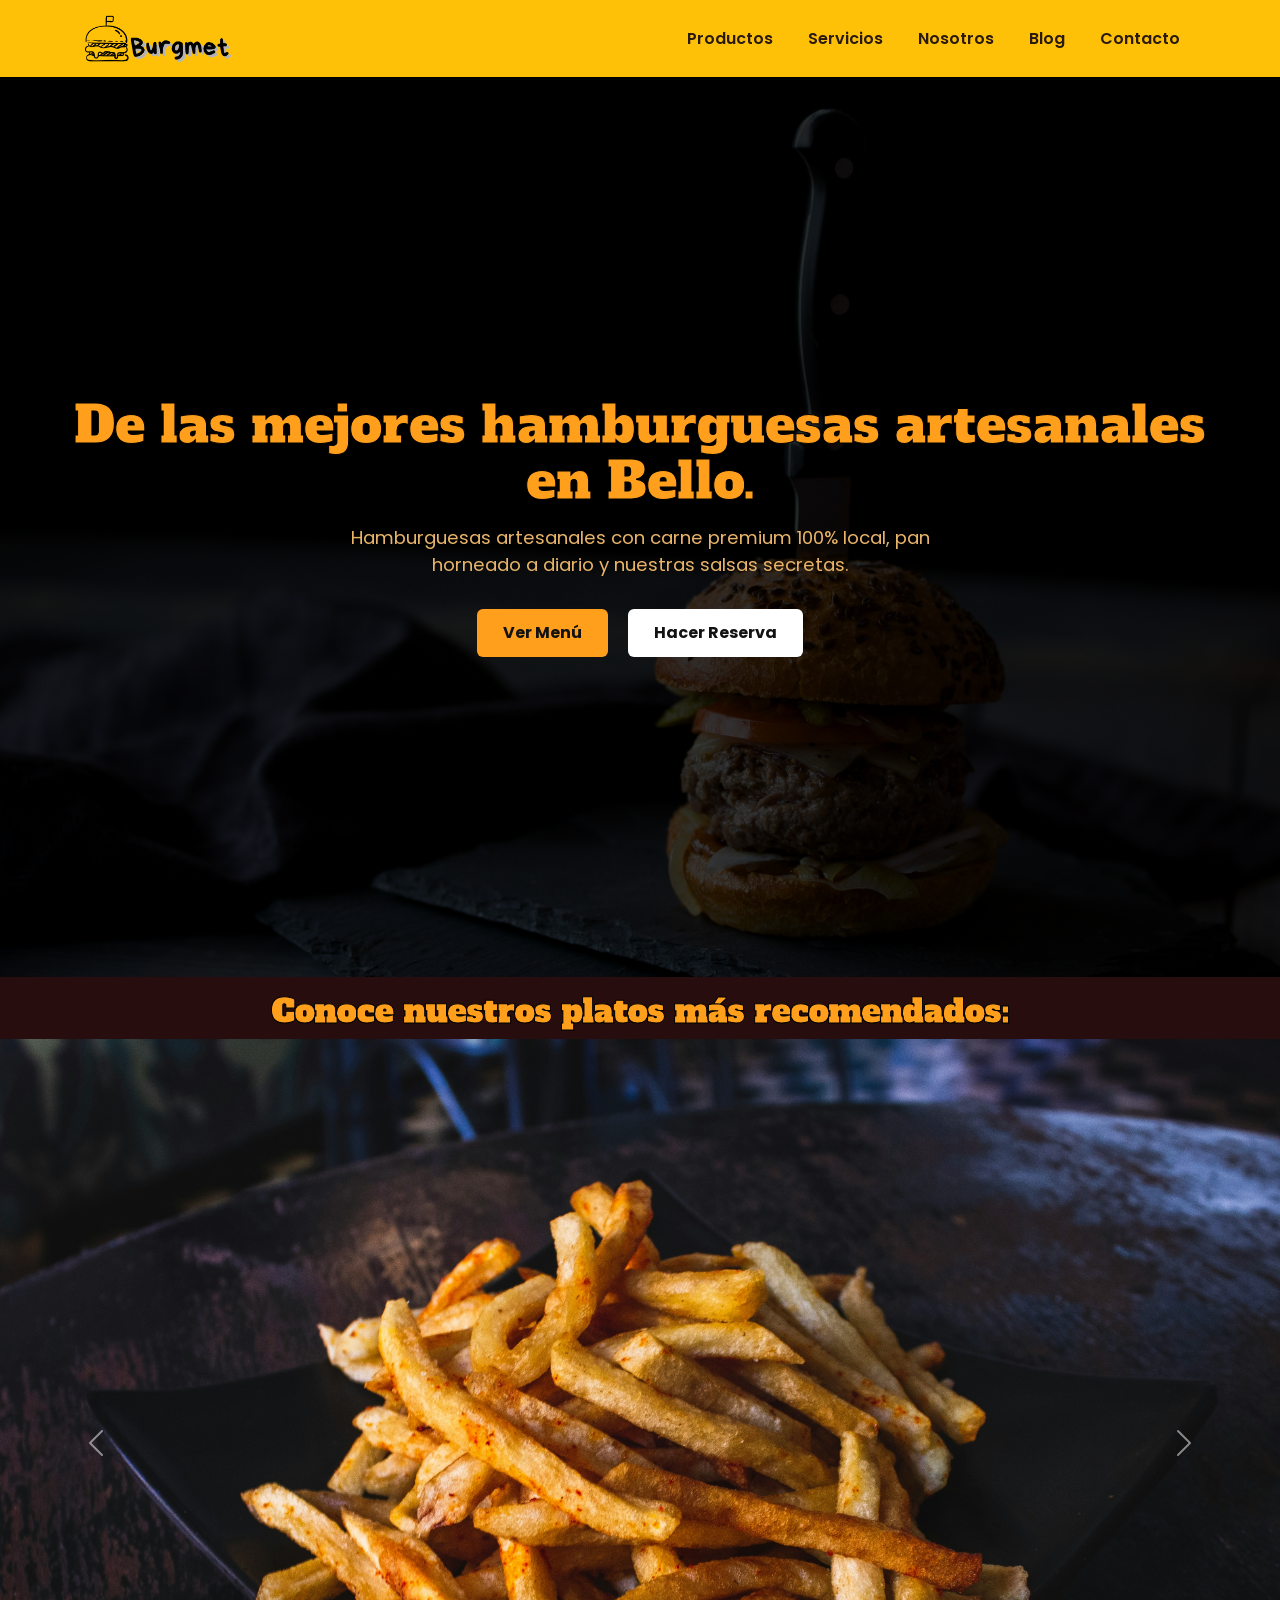
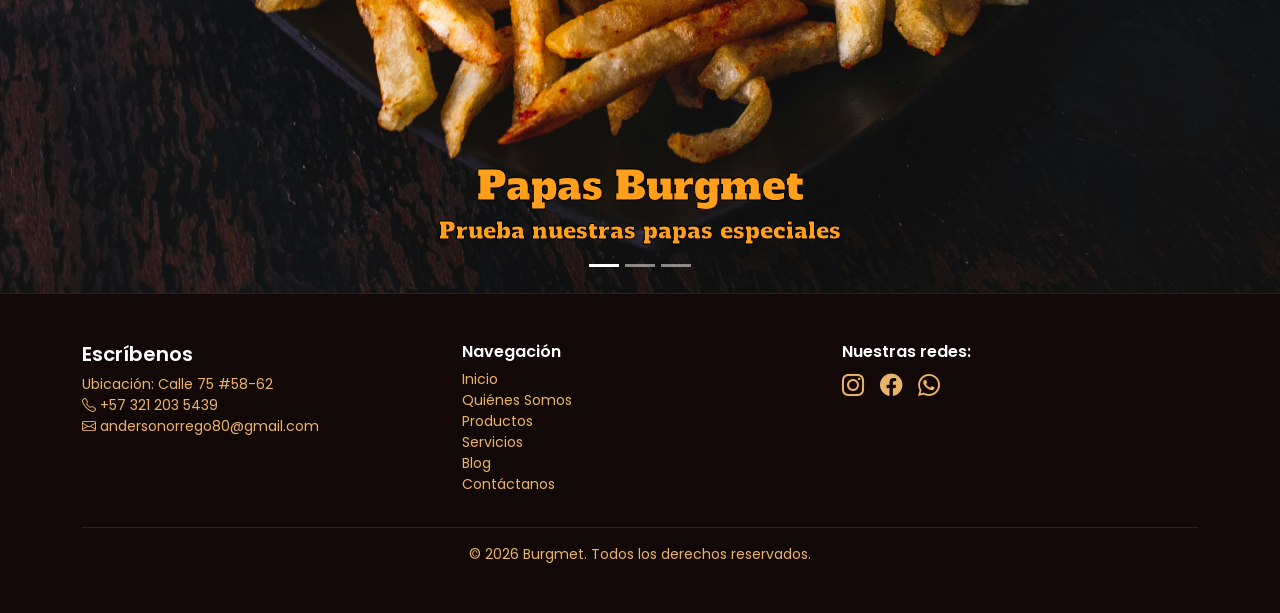
<file: index.html>
<!DOCTYPE html>
<html lang="es">
<head>
  <meta charset="UTF-8" />
  <meta name="viewport" content="width=device-width, initial-scale=1.0" />
  <title>Burgmet | Inicio</title>
  <link rel="icon" href="img/Burgmet ico.png" type="image/x-icon">
<!--Enlaces de Bootstrap y CSS-->
  <link href="https://cdn.jsdelivr.net/npm/bootstrap@5.3.8/dist/css/bootstrap.min.css" rel="stylesheet"
    integrity="sha384-sRIl4kxILFvY47J16cr9ZwB07vP4J8+LH7qKQnuqkuIAvNWLzeN8tE5YBujZqJLB" crossorigin="anonymous" />

  <link href="https://cdn.jsdelivr.net/npm/bootstrap-icons@1.11.3/font/bootstrap-icons.css" rel="stylesheet">

  <link rel="stylesheet" href="styles.css" />

  <script
    src="https://cdn.jsdelivr.net/npm/bootstrap@5.3.8/dist/js/bootstrap.bundle.min.js"
    integrity="sha384-FKyoEForCGlyvwx9Hj09JcYn3nv7wiPVlz7YYwJrWVcXK/BmnVDxM+D2scQbITxI"
    crossorigin="anonymous"></script>
</head>
<body>

<!--Header-->
<nav class="navbar navbar-expand-lg bg-warning sticky-top shadow-sm">
  <div class="container">
    <a class="navbar-brand" href="index.html">
      <img src="img/Burgmet (1).png" alt="Logo Burgmet" width="150" height="50" class="d-inline-block align-text-top">
    </a>
    <button class="navbar-toggler" type="button" data-bs-toggle="collapse" data-bs-target="#navbarNav">
      <span class="navbar-toggler-icon"></span>
    </button>
    <div class="collapse navbar-collapse" id="navbarNav">
      <ul class="navbar-nav ms-auto text-center">
        <li class="nav-item"><a class="nav-link" href="productos.html">Productos</a></li>
        <li class="nav-item"><a class="nav-link" href="servicios.html">Servicios</a></li>
        <li class="nav-item"><a class="nav-link" href="nosotros.html">Nosotros</a></li>
        <li class="nav-item"><a class="nav-link" href="blog.html">Blog</a></li>
        <li class="nav-item"><a class="nav-link" href="contacto.html">Contacto</a></li>
      </ul>
    </div>
  </div>
</nav>

<!-- Principal -->
<section class="hero">
  <div class="hero-content ps-5 pe-5">
    <h1>De las mejores hamburguesas artesanales en Bello.</h1>
    <p>Hamburguesas artesanales con carne premium 100% local, pan horneado a diario y nuestras salsas secretas.</p>
    <div class="hero-buttons">
      <a href="productos.html" class="btn-primary">Ver Menú</a>
      <a href="contacto.html" class="btn-secondary">Hacer Reserva</a>
    </div>
  </div>
</section>

<!-- Carrusel-->
<div id="carrusel" class="carousel slide" data-bs-ride="carousel">
  <div class="container-fluid mt-3 text-center">
    <h2><strong>Conoce nuestros platos más recomendados:</strong></h2>
  </div>
  <div class="carousel-indicators">
    <button type="button" data-bs-target="#carrusel" data-bs-slide-to="0" class="active"></button>
    <button type="button" data-bs-target="#carrusel" data-bs-slide-to="1"></button>
    <button type="button" data-bs-target="#carrusel" data-bs-slide-to="2"></button>
  </div>
  <div class="carousel-inner">
    <div class="carousel-item active">
      <img src="img/patatas.jpg" alt="Papas Burgmet" class="d-block" style="width:100%">
      <div class="carousel-caption">
        <h1>Papas Burgmet</h1>
        <h2>Prueba nuestras papas especiales</h2>
      </div>
    </div>
    <div class="carousel-item">
      <img src="img/doble carbon.jpg" alt="Doble" class="d-block" style="width:100%">
      <div class="carousel-caption">
        <h1>Doble Carbón</h1>
        <h2>Prueba nuestra mejor opción</h2>
      </div>
    </div>
    <div class="carousel-item">
      <img src="img/combo.jpg" alt="Combo Burgmet" class="d-block" style="width:100%">
      <div class="carousel-caption">
        <h1>Combo Burgmet</h1>
        <h2>¿Qué tal un buen combo?</h2>
      </div>
    </div>
  </div>
  <button class="carousel-control-prev" type="button" data-bs-target="#carrusel" data-bs-slide="prev">
    <span class="carousel-control-prev-icon"></span>
  </button>
  <button class="carousel-control-next" type="button" data-bs-target="#carrusel" data-bs-slide="next">
    <span class="carousel-control-next-icon"></span>
  </button>
</div>

<!--Footer-->
<footer class="site-footer py-5">
  <div class="container">
    <div class="row g-4">
      <div class="col-md-4">
        <h3 class="h5 text-white">Escríbenos</h3>
        <p class="small">Ubicación: Calle 75 #58-62<br>
          <i class="bi bi-telephone"></i> +57 321 203 5439<br>
          <i class="bi bi-envelope"></i> andersonorrego80@gmail.com
        </p>
      </div>
      <div class="col-md-4">
        <h3 class="h6 text-white">Navegación</h3>
        <ul class="list-unstyled small">
          <li><a href="index.html">Inicio</a></li>
          <li><a href="nosotros.html">Quiénes Somos</a></li>
          <li><a href="productos.html">Productos</a></li>
          <li><a href="servicios.html">Servicios</a></li>
          <li><a href="blog.html">Blog</a></li>
          <li><a href="contacto.html">Contáctanos</a></li>
        </ul>
      </div>
      <div class="col-md-4">
        <h3 class="h6 text-white">Nuestras redes:</h3>
        <div class="social-icons mb-3">
          <a href="https://www.instagram.com" target="_blank" rel="noopener" aria-label="Instagram"><i class="bi bi-instagram"></i></a>
          <a href="https://www.facebook.com" target="_blank" rel="noopener" aria-label="Facebook"><i class="bi bi-facebook"></i></a>
          <a href="https://wa.me/573212035439" target="_blank" rel="noopener" aria-label="WhatsApp"><i class="bi bi-whatsapp"></i></a>
        </div>
      </div>
    </div>
    <hr class="border-secondary">
    <p class="small text-center mb-0">&copy; <span id="anioActual">2026</span> Burgmet. Todos los derechos reservados.</p>
  </div>
</footer>

<script>
  document.getElementById('anioActual').textContent = new Date().getFullYear();
</script>
</body>
</html>
</file>
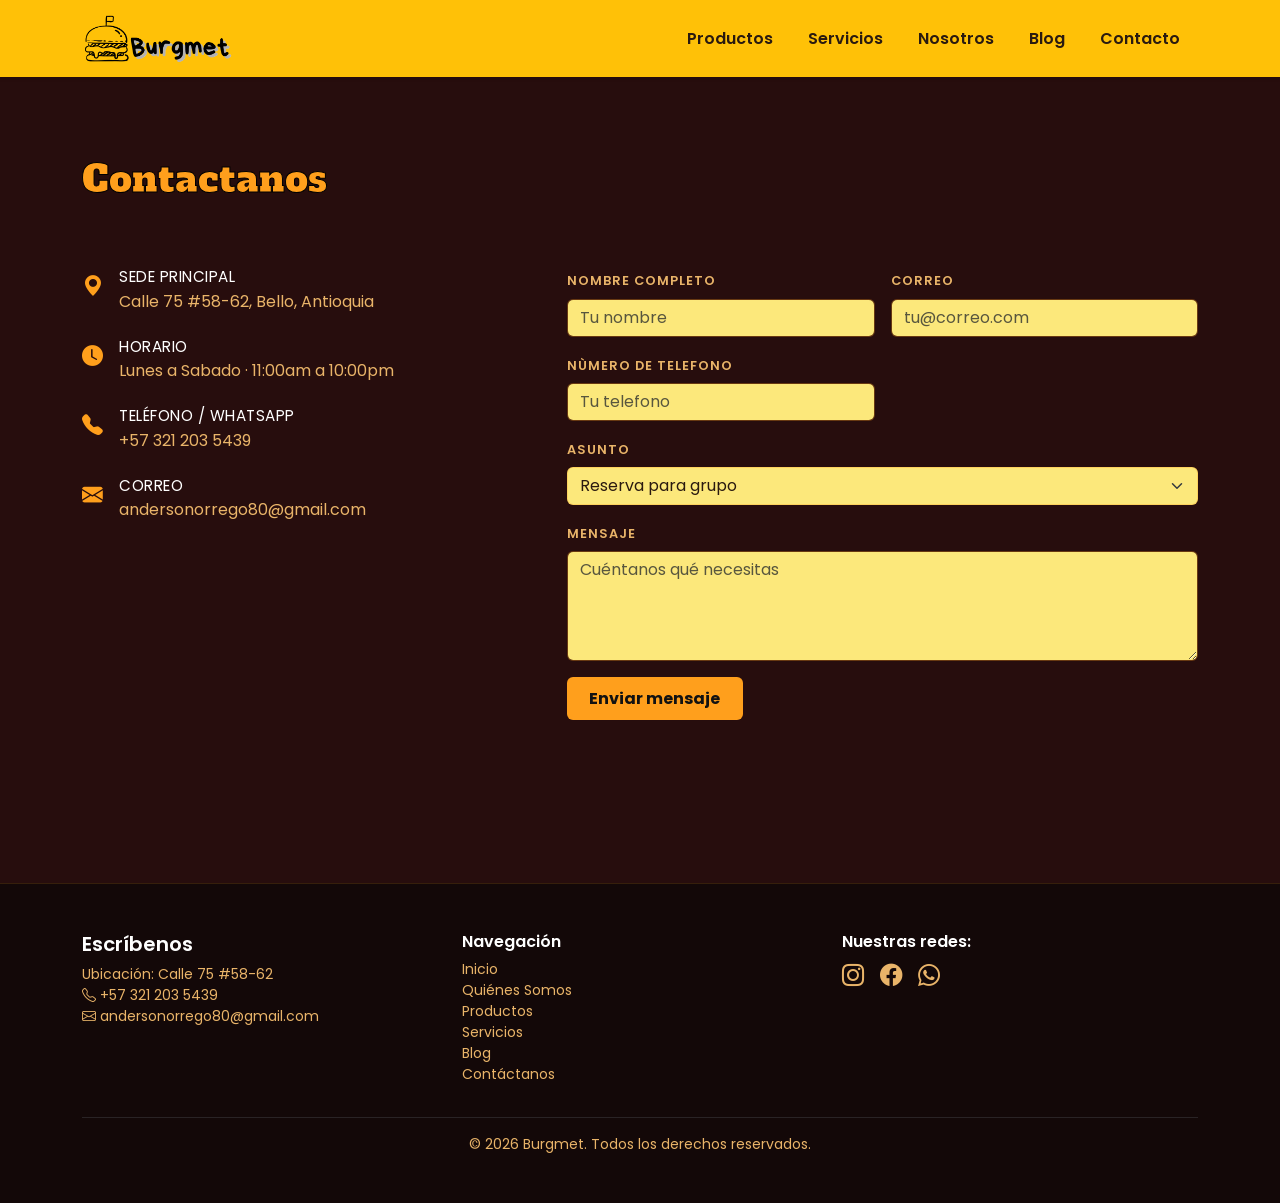
<file: contacto.html>
<!DOCTYPE html>
<html lang="es">

<head>
  <meta charset="UTF-8" />
  <meta name="viewport" content="width=device-width, initial-scale=1.0" />
  <title>Burgmet | Contacto</title>
  <link rel="icon" href="img/Burgmet ico.png" type="image/x-icon">

  <link href="https://cdn.jsdelivr.net/npm/bootstrap@5.3.8/dist/css/bootstrap.min.css" rel="stylesheet"
    integrity="sha384-sRIl4kxILFvY47J16cr9ZwB07vP4J8+LH7qKQnuqkuIAvNWLzeN8tE5YBujZqJLB" crossorigin="anonymous" />
  <link href="https://cdn.jsdelivr.net/npm/bootstrap-icons@1.11.3/font/bootstrap-icons.css" rel="stylesheet">
  <link rel="stylesheet" href="styles.css" />

  <script src="https://cdn.jsdelivr.net/npm/bootstrap@5.3.8/dist/js/bootstrap.bundle.min.js"
    integrity="sha384-FKyoEForCGlyvwx9Hj09JcYn3nv7wiPVlz7YYwJrWVcXK/BmnVDxM+D2scQbITxI"
    crossorigin="anonymous"></script>
</head>

<body>
  <nav class="navbar navbar-expand-lg bg-warning sticky-top shadow-sm">
    <div class="container">
      <a class="navbar-brand" href="index.html">
        <img src="img/Burgmet (1).png" alt="Logo Burgmet" width="150" height="50" class="d-inline-block align-text-top">
      </a>
      <button class="navbar-toggler" type="button" data-bs-toggle="collapse" data-bs-target="#navbarNav">
        <span class="navbar-toggler-icon"></span>
      </button>
      <div class="collapse navbar-collapse" id="navbarNav">
        <ul class="navbar-nav ms-auto text-center">
          <li class="nav-item"><a class="nav-link" href="productos.html">Productos</a></li>
          <li class="nav-item"><a class="nav-link" href="servicios.html">Servicios</a></li>
          <li class="nav-item"><a class="nav-link" href="nosotros.html">Nosotros</a></li>
          <li class="nav-item"><a class="nav-link" href="blog.html">Blog</a></li>
          <li class="nav-item"><a class="nav-link" href="contacto.html">Contacto</a></li>
        </ul>
      </div>
    </div>
  </nav>
  
  <main>

<!--Pagina de contacto con Form y Mapa -->
    <section id="contacto" class="section-pad">
      <div class="container">
        <div class="row mb-5">
          <div class="col-lg-7">
            <h2 class="section-title">Contactanos</h2>
          </div>
        </div>
        <div class="row g-5">
          <div class="col-lg-5">
            <div class="contact-info-item">
              <i class="bi bi-geo-alt-fill"></i>
              <div>
                <h4>Sede principal</h4>
                <p>Calle 75 #58-62, Bello, Antioquia</p>
              </div>
            </div>
            <div class="contact-info-item">
              <i class="bi bi-clock-fill"></i>
              <div>
                <h4>Horario</h4>
                <p>Lunes a Sabado · 11:00am a 10:00pm</p>
              </div>
            </div>
            <div class="contact-info-item">
              <i class="bi bi-telephone-fill"></i>
              <div>
                <h4>Teléfono / WhatsApp</h4>
                <p>+57 321 203 5439</p>
              </div>
            </div>
            <div class="contact-info-item">
              <i class="bi bi-envelope-fill"></i>
              <div>
                <h4>Correo</h4>
                <p>andersonorrego80@gmail.com</p>
              </div>
            </div>
            <div class=" mt-4">
              <iframe
                src="https://www.google.com/maps/embed?pb=!1m18!1m12!1m3!1d76.85838955416921!2d-75.56242281080004!3d6.351573076089396!2m3!1f5.235286699201611!2f40.27489618191394!3f0!3m2!1i1024!2i768!4f52.21166669142126!3m3!1m2!1s0x8e442fc7fbc1d4bd%3A0x7075f4639f03710c!2sCl.%2075%20%23%2058-62%2C%20Ducado%2C%20Bello%2C%20Antioquia!5e1!3m2!1ses-419!2sco!4v1781555825470!5m2!1ses-419!2sco"
                width="100%" height="250" style="border:0; border-radius: 1rem;" allowfullscreen="" loading="lazy"
                referrerpolicy="no-referrer-when-downgrade">
              </iframe>
            </div>
          </div>
          <div class="col-lg-7">
            <form>
              <div class="row g-3">
                <div class="col-md-6">
                  <label class="form-label">Nombre Completo</label>
                  <input type="text" class="form-control" placeholder="Tu nombre">
                </div>
                <div class="col-md-6">
                  <label class="form-label">Correo</label>
                  <input type="email" class="form-control" placeholder="tu@correo.com">
                </div>
                <div class="col-md-6">
                  <label class="form-label">Nùmero de telefono</label>
                  <input type="number" class="form-control" placeholder="Tu telefono">
                </div>
                <div class="col-12">
                  <label class="form-label">Asunto</label>
                  <select class="form-select">
                    <option>Reserva para grupo</option>
                    <option>Catering / eventos</option>
                    <option>Trabaja con nosotros</option>
                    <option>Otro</option>
                  </select>
                </div>
                <div class="col-12">
                  <label class="form-label">Mensaje</label>
                  <textarea class="form-control" rows="4" placeholder="Cuéntanos qué necesitas"></textarea>
                </div>
                <div class="col-12">
                  <button type="submit" class="btn btn-ember">Enviar mensaje</button>
                </div>
              </div>
            </form>
          </div>
        </div>
      </div>
    </section>
  </main>

  <footer class="site-footer py-5">
    <div class="container">
      <div class="row g-4">
        <div class="col-md-4">
          <h3 class="h5 text-white">Escríbenos</h3>
          <p class="small">Ubicación: Calle 75 #58-62<br>
            <i class="bi bi-telephone"></i> +57 321 203 5439<br>
            <i class="bi bi-envelope"></i> andersonorrego80@gmail.com
          </p>
        </div>
        <div class="col-md-4">
          <h3 class="h6 text-white">Navegación</h3>
          <ul class="list-unstyled small">
            <li><a href="index.html">Inicio</a></li>
            <li><a href="nosotros.html">Quiénes Somos</a></li>
            <li><a href="productos.html">Productos</a></li>
            <li><a href="servicios.html">Servicios</a></li>
            <li><a href="blog.html">Blog</a></li>
            <li><a href="contacto.html">Contáctanos</a></li>
          </ul>
        </div>
        <div class="col-md-4">
          <h3 class="h6 text-white">Nuestras redes:</h3>
          <div class="social-icons mb-3">
            <a href="https://www.instagram.com" target="_blank" rel="noopener" aria-label="Instagram"><i
                class="bi bi-instagram"></i></a>
            <a href="https://www.facebook.com" target="_blank" rel="noopener" aria-label="Facebook"><i
                class="bi bi-facebook"></i></a>
            <a href="https://wa.me/573212035439" target="_blank" rel="noopener" aria-label="WhatsApp"><i
                class="bi bi-whatsapp"></i></a>
          </div>
        </div>
      </div>
      <hr class="border-secondary">
      <p class="small text-center mb-0">&copy; <span id="anioActual">2026</span> Burgmet. Todos los derechos reservados.
      </p>
    </div>
  </footer>

  <script>
    document.getElementById('anioActual').textContent = new Date().getFullYear();
  </script>
</body>

</html>
</file>
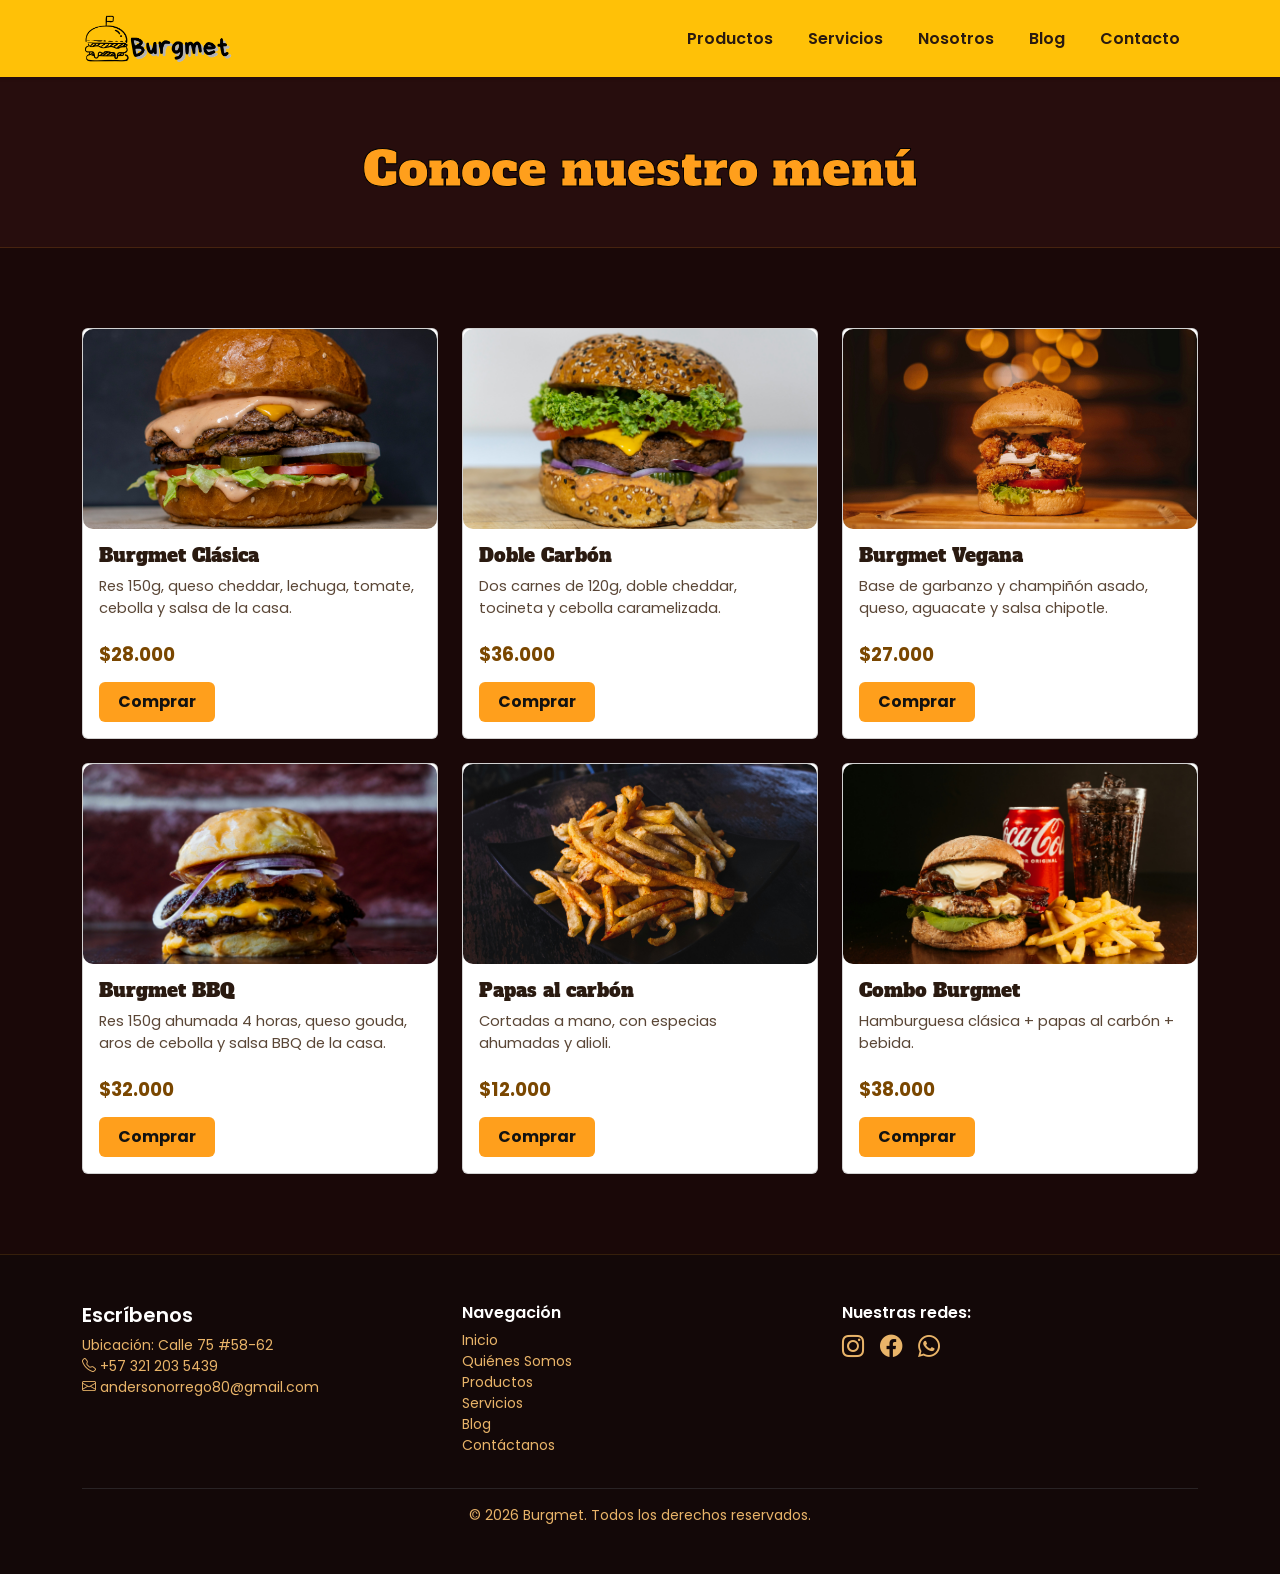
<file: productos.html>
<!DOCTYPE html>
<html lang="es">
<head>
  <meta charset="UTF-8" />
  <meta name="viewport" content="width=device-width, initial-scale=1.0" />
  <title>Burgmet | Productos</title>
  <link rel="icon" href="img/Burgmet ico.png" type="image/x-icon">

  <link href="https://cdn.jsdelivr.net/npm/bootstrap@5.3.8/dist/css/bootstrap.min.css" rel="stylesheet"
    integrity="sha384-sRIl4kxILFvY47J16cr9ZwB07vP4J8+LH7qKQnuqkuIAvNWLzeN8tE5YBujZqJLB" crossorigin="anonymous" />
  <link href="https://cdn.jsdelivr.net/npm/bootstrap-icons@1.11.3/font/bootstrap-icons.css" rel="stylesheet">
  <link rel="stylesheet" href="styles.css" />

  <script
    src="https://cdn.jsdelivr.net/npm/bootstrap@5.3.8/dist/js/bootstrap.bundle.min.js"
    integrity="sha384-FKyoEForCGlyvwx9Hj09JcYn3nv7wiPVlz7YYwJrWVcXK/BmnVDxM+D2scQbITxI"
    crossorigin="anonymous"></script>
</head>
<body>
  <nav class="navbar navbar-expand-lg bg-warning sticky-top shadow-sm">
    <div class="container">
      <a class="navbar-brand" href="index.html">
        <img src="img/Burgmet (1).png" alt="Logo Burgmet" width="150" height="50" class="d-inline-block align-text-top">
      </a>
      <button class="navbar-toggler" type="button" data-bs-toggle="collapse" data-bs-target="#navbarNav">
        <span class="navbar-toggler-icon"></span>
      </button>
      <div class="collapse navbar-collapse" id="navbarNav">
        <ul class="navbar-nav ms-auto text-center">
          <li class="nav-item"><a class="nav-link" href="productos.html">Productos</a></li>
          <li class="nav-item"><a class="nav-link" href="servicios.html">Servicios</a></li>
          <li class="nav-item"><a class="nav-link" href="nosotros.html">Nosotros</a></li>
          <li class="nav-item"><a class="nav-link" href="blog.html">Blog</a></li>
          <li class="nav-item"><a class="nav-link" href="contacto.html">Contacto</a></li>
        </ul>
      </div>
    </div>
  </nav>

<main>
<!--Pagina de productos con Grid-->

  <section class="hero-section">
    <div class="container">
      <h1 class="display-title">Conoce nuestro menú</h1>
    </div>
  </section>

  <section id="productos" class="section-pad bg-charcoal">
    <div class="container">
      <div class="row row-cols-1 row-cols-md-2 row-cols-lg-3 g-4">
        
        <div class="col">
          <div class="card h-100">
            <img src="img/clasica.jpg" class="card-img-top" alt="Burgmet Clásica">
            <div class="card-body">
              <h3>Burgmet Clásica</h3>
              <p>Res 150g, queso cheddar, lechuga, tomate, cebolla y salsa de la casa.</p>
              <span class="menu-price">$28.000</span>
              <a href="contacto.html" class="btn btn-brand">Comprar</a>
            </div>
          </div>
        </div>

        <div class="col">
          <div class="card h-100">
            <img src="img/doble carbon.jpg" class="card-img-top" alt="Doble Carbón">
            <div class="card-body">
              <h3>Doble Carbón</h3>
              <p>Dos carnes de 120g, doble cheddar, tocineta y cebolla caramelizada.</p>
              <span class="menu-price">$36.000</span>
              <a href="contacto.html" class="btn btn-brand">Comprar</a>
            </div>
          </div>
        </div>

        <div class="col">
          <div class="card h-100">
            <img src="img/vegano.jpg" class="card-img-top" alt="Burgmet Vegana">
            <div class="card-body">
              <h3>Burgmet Vegana</h3>
              <p>Base de garbanzo y champiñón asado, queso, aguacate y salsa chipotle.</p>
              <span class="menu-price">$27.000</span>
              <a href="contacto.html" class="btn btn-brand">Comprar</a>
            </div>
          </div>
        </div>

        <div class="col">
          <div class="card h-100">
            <img src="img/bbq.jpg" class="card-img-top" alt="Burgmet BBQ">
            <div class="card-body">
              <h3>Burgmet BBQ</h3>
              <p>Res 150g ahumada 4 horas, queso gouda, aros de cebolla y salsa BBQ de la casa.</p>
              <span class="menu-price">$32.000</span>
              <a href="contacto.html" class="btn btn-brand">Comprar</a>
            </div>
          </div>
        </div>

        <div class="col">
          <div class="card h-100">
            <img src="img/patatas.jpg" class="card-img-top" style="height:200px;object-fit:cover;" alt="Papas al carbón">
            <div class="card-body">
              <h3>Papas al carbón</h3>
              <p>Cortadas a mano, con especias ahumadas y alioli.</p>
              <span class="menu-price">$12.000</span>
              <a href="contacto.html" class="btn btn-brand">Comprar</a>
            </div>
          </div>
        </div>

        <div class="col">
          <div class="card h-100">
            <img src="img/combo.jpg" class="card-img-top" style="height:200px;object-fit:cover;" alt="Combo Burgmet">
            <div class="card-body">
              <h3>Combo Burgmet</h3>
              <p>Hamburguesa clásica + papas al carbón + bebida.</p>
              <span class="menu-price">$38.000</span>
              <a href="contacto.html" class="btn btn-brand">Comprar</a>
            </div>
          </div>
        </div>
      </div>
    </div>
  </section>
</main>

  <footer class="site-footer py-5">
    <div class="container">
      <div class="row g-4">
        <div class="col-md-4">
          <h3 class="h5 text-white">Escríbenos</h3>
          <p class="small">Ubicación: Calle 75 #58-62<br>
            <i class="bi bi-telephone"></i> +57 321 203 5439<br>
            <i class="bi bi-envelope"></i> andersonorrego80@gmail.com
          </p>
        </div>
        <div class="col-md-4">
          <h3 class="h6 text-white">Navegación</h3>
          <ul class="list-unstyled small">
            <li><a href="index.html">Inicio</a></li>
            <li><a href="nosotros.html">Quiénes Somos</a></li>
            <li><a href="productos.html">Productos</a></li>
            <li><a href="servicios.html">Servicios</a></li>
            <li><a href="blog.html">Blog</a></li>
            <li><a href="contacto.html">Contáctanos</a></li>
          </ul>
        </div>
        <div class="col-md-4">
          <h3 class="h6 text-white">Nuestras redes:</h3>
          <div class="social-icons mb-3">
            <a href="https://www.instagram.com" target="_blank" rel="noopener" aria-label="Instagram"><i class="bi bi-instagram"></i></a>
            <a href="https://www.facebook.com" target="_blank" rel="noopener" aria-label="Facebook"><i class="bi bi-facebook"></i></a>
            <a href="https://wa.me/573212035439" target="_blank" rel="noopener" aria-label="WhatsApp"><i class="bi bi-whatsapp"></i></a>
          </div>
        </div>
      </div>
      <hr class="border-secondary">
      <p class="small text-center mb-0">&copy; <span id="anioActual">2026</span> Burgmet. Todos los derechos reservados.</p>
    </div>
  </footer>

<script>
  document.getElementById('anioActual').textContent = new Date().getFullYear();
</script>
</body>
</html>
</file>
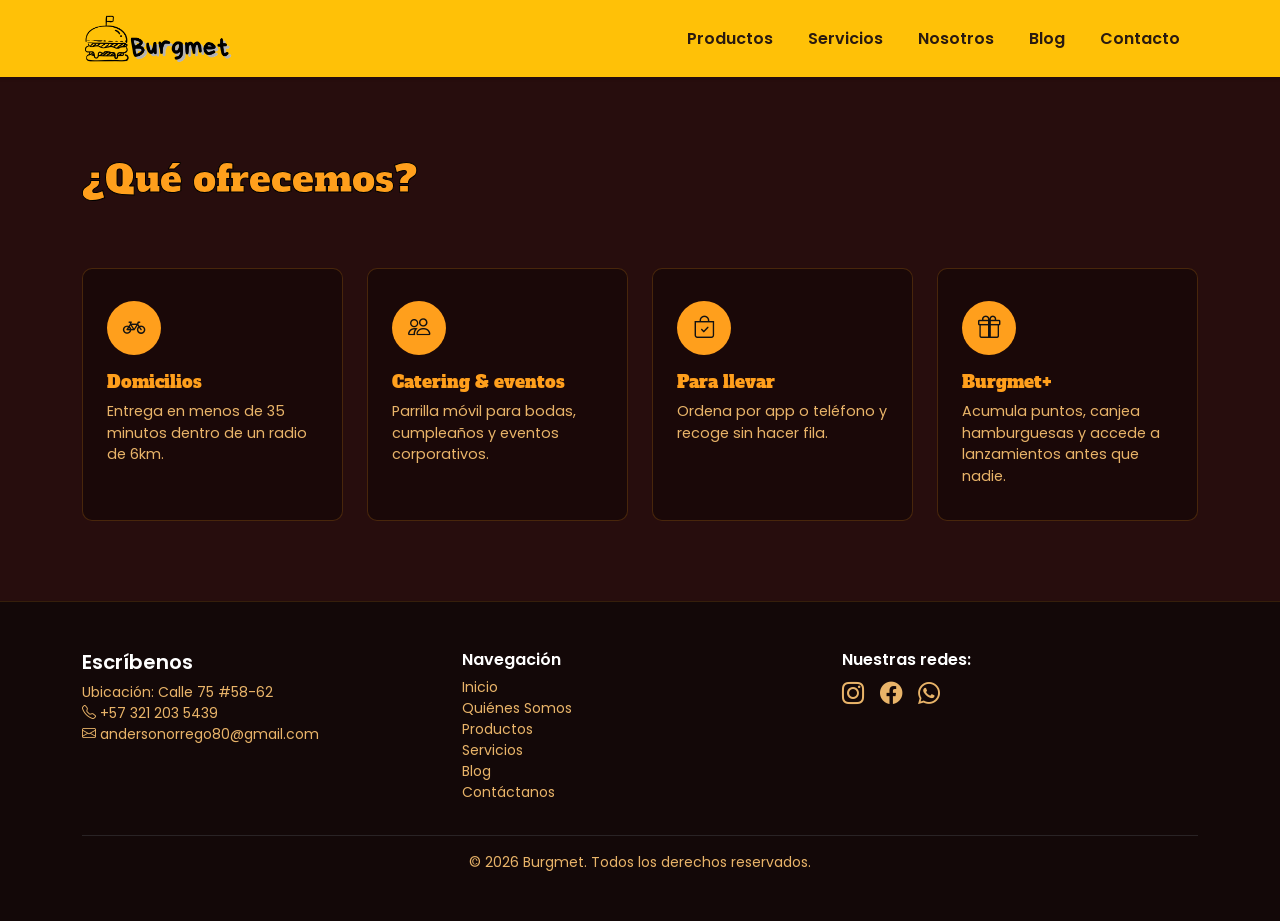
<file: servicios.html>
<!DOCTYPE html>
<html lang="es">
<head>
  <meta charset="UTF-8" />
  <meta name="viewport" content="width=device-width, initial-scale=1.0" />
  <title>Burgmet | Servicios</title>
  <link rel="icon" href="img/Burgmet ico.png" type="image/x-icon">

  <link href="https://cdn.jsdelivr.net/npm/bootstrap@5.3.8/dist/css/bootstrap.min.css" rel="stylesheet"
    integrity="sha384-sRIl4kxILFvY47J16cr9ZwB07vP4J8+LH7qKQnuqkuIAvNWLzeN8tE5YBujZqJLB" crossorigin="anonymous" />
  <link href="https://cdn.jsdelivr.net/npm/bootstrap-icons@1.11.3/font/bootstrap-icons.css" rel="stylesheet">
  <link rel="stylesheet" href="styles.css" />

  <script
    src="https://cdn.jsdelivr.net/npm/bootstrap@5.3.8/dist/js/bootstrap.bundle.min.js"
    integrity="sha384-FKyoEForCGlyvwx9Hj09JcYn3nv7wiPVlz7YYwJrWVcXK/BmnVDxM+D2scQbITxI"
    crossorigin="anonymous"></script>
</head>
<body>
  <nav class="navbar navbar-expand-lg bg-warning sticky-top shadow-sm">
    <div class="container">
      <a class="navbar-brand" href="index.html">
        <img src="img/Burgmet (1).png" alt="Logo Burgmet" width="150" height="50" class="d-inline-block align-text-top">
      </a>
      <button class="navbar-toggler" type="button" data-bs-toggle="collapse" data-bs-target="#navbarNav">
        <span class="navbar-toggler-icon"></span>
      </button>
      <div class="collapse navbar-collapse" id="navbarNav">
        <ul class="navbar-nav ms-auto text-center">
          <li class="nav-item"><a class="nav-link" href="productos.html">Productos</a></li>
          <li class="nav-item"><a class="nav-link" href="servicios.html">Servicios</a></li>
          <li class="nav-item"><a class="nav-link" href="nosotros.html">Nosotros</a></li>
          <li class="nav-item"><a class="nav-link" href="blog.html">Blog</a></li>
          <li class="nav-item"><a class="nav-link" href="contacto.html">Contacto</a></li>
        </ul>
      </div>
    </div>
  </nav>
<main>
<!--Pagina de servicios-->
<section id="servicios" class="section-pad">
  <div class="container">
    <div class="row mb-5">
      <div class="col-lg-7">
        <h2 class="section-title">¿Qué ofrecemos?</h2>
      </div>
    </div>
    <div class="row g-4">
      <div class="col-md-6 col-lg-3">
        <div class="service-card">
          <div class="service-icon"><i class="bi bi-bicycle"></i></div>
          <h3>Domicilios</h3>
          <p>Entrega en menos de 35 minutos dentro de un radio de 6km.</p>
        </div>
      </div>
      <div class="col-md-6 col-lg-3">
        <div class="service-card">
          <div class="service-icon"><i class="bi bi-people"></i></div>
          <h3>Catering & eventos</h3>
          <p>Parrilla móvil para bodas, cumpleaños y eventos corporativos.</p>
        </div>
      </div>
      <div class="col-md-6 col-lg-3">
        <div class="service-card">
          <div class="service-icon"><i class="bi bi-bag-check"></i></div>
          <h3>Para llevar</h3>
          <p>Ordena por app o teléfono y recoge sin hacer fila.</p>
        </div>
      </div>
      <div class="col-md-6 col-lg-3">
        <div class="service-card">
          <div class="service-icon"><i class="bi bi-gift"></i></div>
          <h3>Burgmet+</h3>
          <p>Acumula puntos, canjea hamburguesas y accede a lanzamientos antes que nadie.</p>
        </div>
      </div>
    </div>
  </div>
</section>
</main>

  <footer class="site-footer py-5">
    <div class="container">
      <div class="row g-4">
        <div class="col-md-4">
          <h3 class="h5 text-white">Escríbenos</h3>
          <p class="small">Ubicación: Calle 75 #58-62<br>
            <i class="bi bi-telephone"></i> +57 321 203 5439<br>
            <i class="bi bi-envelope"></i> andersonorrego80@gmail.com
          </p>
        </div>
        <div class="col-md-4">
          <h3 class="h6 text-white">Navegación</h3>
          <ul class="list-unstyled small">
            <li><a href="index.html">Inicio</a></li>
            <li><a href="nosotros.html">Quiénes Somos</a></li>
            <li><a href="productos.html">Productos</a></li>
            <li><a href="servicios.html">Servicios</a></li>
            <li><a href="blog.html">Blog</a></li>
            <li><a href="contacto.html">Contáctanos</a></li>
          </ul>
        </div>
        <div class="col-md-4">
          <h3 class="h6 text-white">Nuestras redes:</h3>
          <div class="social-icons mb-3">
            <a href="https://www.instagram.com" target="_blank" rel="noopener" aria-label="Instagram"><i class="bi bi-instagram"></i></a>
            <a href="https://www.facebook.com" target="_blank" rel="noopener" aria-label="Facebook"><i class="bi bi-facebook"></i></a>
            <a href="https://wa.me/573212035439" target="_blank" rel="noopener" aria-label="WhatsApp"><i class="bi bi-whatsapp"></i></a>
          </div>
        </div>
      </div>
      <hr class="border-secondary">
      <p class="small text-center mb-0">&copy; <span id="anioActual">2026</span> Burgmet. Todos los derechos reservados.</p>
    </div>
  </footer>

<script>
  document.getElementById('anioActual').textContent = new Date().getFullYear();
</script>
</body>
</html>
</file>
<file: styles.css>
/*Estilo de fuente*/
@import url('https://fonts.googleapis.com/css2?family=Alfa+Slab+One&family=Poppins:wght@400;500;600;700&display=swap');

/*Colores*/
:root{
  --bg: #270d0d;        
  --bg-alt: #1a0808;  
  --amber: #ff9f1c;     
  --amber-dark: #7a4700; 
  --tan: #e9b469;        
  --cream: #fce87b;      
  --ink: #2a1a10;       
}

/*General*/
*{ margin:0; padding:0; box-sizing:border-box; }

body{
  background-color: var(--bg);
  color:#ffffff;
  font-family:'Poppins', sans-serif;
  font-weight:400;
}

h3,h4,.display-title,.logo{
  font-family:'Alfa Slab One', serif;
  font-weight:400;
  color: var(--amber);
}

h1,h2{
  font-family:'Alfa Slab One', serif;
  font-weight:400;
  color: var(--amber);
  -webkit-text-stroke: 1px #000;
}

a{ text-decoration:none; }

/*Navbar*/
.navbar .navbar-nav .nav-link{
  color:#2a1a10;
  font-weight:600;
  margin:0 .6rem;
  transition:color .2s ease;
}
.navbar .navbar-nav .nav-link:hover,
.navbar .navbar-nav .nav-link.active{
  color:#ffffff;
}
.navbar-brand img{ border-radius:6px; }

/*Principal/index*/
.hero{
  height:100vh;
  background:linear-gradient(rgba(0,0,0,.85),rgba(0,0,0,.75)),
             url('img/Burger.jpg') no-repeat center center/cover;
  display:flex;
  justify-content:center;
  align-items:center;
  text-align:center;
  padding:0 20px;
}
.hero-content h1{
  font-size:clamp(2rem, 5vw, 3.2rem);
  margin-bottom:14px;
  line-height:1.1;
}
.hero-content p{
  font-size:1.15rem;
  max-width:640px;
  margin:0 auto 30px auto;
  color:var(--tan);
  font-weight:400 !important;
}
.hero-buttons a{
  display:inline-block;
  text-decoration:none;
  padding:12px 26px;
  border-radius:6px;
  font-weight:700;
  margin:0 8px;
  transition:background-color .25s ease, transform .15s ease;
}
.hero-buttons a:hover{ transform:translateY(-2px); }
.hero-buttons .btn-primary{
  background-color:var(--amber);
  color:#121212;
}
.hero-buttons .btn-primary:hover{ background-color:var(--amber-dark); color:#fff; }
.hero-buttons .btn-secondary{
  background-color:#ffffff;
  color:#121212;
}
.hero-buttons .btn-secondary:hover{ background-color:#c9c9c9; }

/*Principal*/
.section-pad{ padding:5rem 0; }
.bg-charcoal{ background-color:var(--bg-alt); }

.hero-section{
  padding:4rem 0 2.5rem;
  text-align:center;
  border-bottom:1px solid rgba(255,159,28,.15);
}
.display-title{
  font-size:clamp(2rem, 5vw, 3rem);
}
.section-title{
  font-size:clamp(1.6rem, 3.5vw, 2.3rem);
  margin-bottom:1.2rem;
}
.section-label{
  font-family:'Poppins',sans-serif;
  color:var(--tan);
  text-transform:uppercase;
  letter-spacing:2px;
  font-size:.8rem;
  font-weight:600;
}

/*Nosotros*/
.pillar{
  border-left:3px solid var(--amber);
  padding-left:1.1rem;
  margin-bottom:1.4rem;
}
.pillar h3{
  font-size:1.05rem;
  margin-bottom:.3rem;
}
.pillar p{ color:var(--tan) !important; }

/*Productos*/
#productos .card img.card-img-top{
  background-color:var(--cream);
  color:var(--ink);
  border:none;
  border-radius:10px;
  overflow:hidden;
  transition:transform .25s ease, box-shadow .25s ease;

  height:200px;
  width:100%;
  object-fit:cover;
}
#productos .card:hover{
  transform:translateY(-6px);
  box-shadow:0 14px 26px rgba(0,0,0,.35);
}
#productos .card h3{
  color:var(--ink);
  font-size:1.15rem;
}
#productos .card p{
  color:#5a4636;
  font-size:.92rem;
}

#productos .card-body{
  display:flex;
  flex-direction:column;
}

#productos .card-body p{
  flex-grow:1;
}

#productos .btn-brand{
  align-self: flex-start;
}

.menu-price{
  display:block;
  font-weight:700;
  color:var(--amber-dark);
  font-size:1.15rem;
  margin:.4rem 0 .8rem;
}
.btn-brand{
  background-color:var(--amber);
  color:#121212;
  font-weight:700;
  border:none;
  border-radius:6px;
  padding:.5rem 1.2rem;
  transition:background-color .2s ease;
}
.btn-brand:hover{ background-color:var(--amber-dark); color:#fff; }

/*Servicios*/
.service-card{
  background-color:var(--bg-alt);
  border:1px solid rgba(255,159,28,.2);
  border-radius:10px;
  padding:2rem 1.5rem;
  height:100%;
  transition:transform .2s ease, border-color .2s ease;
}
.service-card:hover{
  transform:translateY(-4px);
  border-color:var(--amber);
}
.service-icon{
  width:54px; height:54px;
  border-radius:50%;
  background-color:var(--amber);
  display:flex; align-items:center; justify-content:center;
  margin-bottom:1.1rem;
  font-size:1.4rem;
  color:#121212 !important;
}
.service-card h3{ font-size:1.05rem; margin-bottom:.5rem; }
.service-card p{ color:var(--tan); font-size:.9rem; margin-bottom:0; }

/*Blog*/
.bg-parchment-alt{
  background-color:var(--cream);
  color:var(--ink);
}
.bg-parchment-alt h3{ color:var(--ink); }

.blog-card{
  background-color:var(--cream);
  color:var(--ink);
  border-radius:8px;
  padding:1.3rem;
  height:100%;
  transition:transform .2s ease;
}
.blog-card:hover{ transform:translateY(-4px); }

.blog-thumb{
  height:150px;
  border-radius:6px;
  overflow:hidden;    
  margin-bottom:1rem;
}
.blog-thumb img{
  width:100%;
  height:100%;
  object-fit:cover;      
  display:block;
}
.blog-thumb i{ font-size:2.3rem; color:#fff; }
.blog-date{
  display:block;
  font-size:.78rem;
  text-transform:uppercase;
  letter-spacing:1px;
  color:var(--amber-dark);
  font-weight:600;
  margin-bottom:.4rem;
}
.blog-card h3{ color:var(--ink); font-size:1.05rem; margin-bottom:.5rem; }
.blog-card p{ color:#5a4636; font-size:.9rem; }
.blog-card a{
  display:inline-block;
  margin-top:.6rem;
  font-weight:700;
  font-size:.85rem;
  text-transform:uppercase;
  color:var(--ink);
  border-bottom:2px solid var(--amber);
}

/*Contacto*/
.contact-info-item{
  display:flex;
  gap:1rem;
  margin-bottom:1.5rem;
}
.contact-info-item i{
  color:var(--amber);
  font-size:1.3rem;
  margin-top:.15rem;
}
.contact-info-item h4{
  font-family:'Poppins',sans-serif;
  color:#fff;
  font-size:.95rem;
  text-transform:uppercase;
  letter-spacing:.5px;
  margin-bottom:.2rem;
}
.contact-info-item p{ color:var(--tan); margin:0; }

.map-block{
  height:200px;
  border-radius:8px;
  border:1px dashed rgba(255,159,28,.4);
  background-color:var(--bg-alt);
  display:flex; align-items:center; justify-content:center;
  color:var(--amber);
}

#contacto .form-label{
  font-size:.8rem;
  text-transform:uppercase;
  letter-spacing:1px;
  font-weight:600;
  color:var(--tan);
}
#contacto .form-control,
#contacto .form-select{
  background-color:var(--cream);
  color:var(--ink);
  border:1px solid rgba(255,159,28,.3);
  border-radius:6px;
}
#contacto .form-control:focus,
#contacto .form-select:focus{
  border-color:var(--amber);
  box-shadow:0 0 0 .2rem rgba(255,159,28,.25);
}
#contacto .btn-ember{
  background-color:var(--amber);
  color:#121212;
  font-weight:700;
  border:none;
  border-radius:6px;
  padding:.6rem 1.4rem;
}
#contacto .btn-ember:hover{ background-color:var(--amber-dark); color:#fff; }

/*Carrusel del index*/
.carousel-caption h2{ color:var(--amber); font-size:1.4rem; }
.carousel-caption h3{ color:#fff; font-size:1rem; font-weight:400; font-family:'Poppins',sans-serif; }

/*Footer*/
.site-footer{
  background-color:#130808;
  color:var(--tan);
  border-top:1px solid rgba(255,159,28,.15);
}
.site-footer h3{ color:#fff; font-family:'Poppins',sans-serif; font-weight:600; }
.site-footer a{ color:var(--tan); }
.site-footer a:hover{ color:var(--amber); }
.social-icons a{
  display:inline-block;
  font-size:1.4rem;
  margin-right:12px;
  color:var(--tan);
  transition:color .2s ease;
}
.social-icons a:hover{ color:var(--amber); }
</file>
